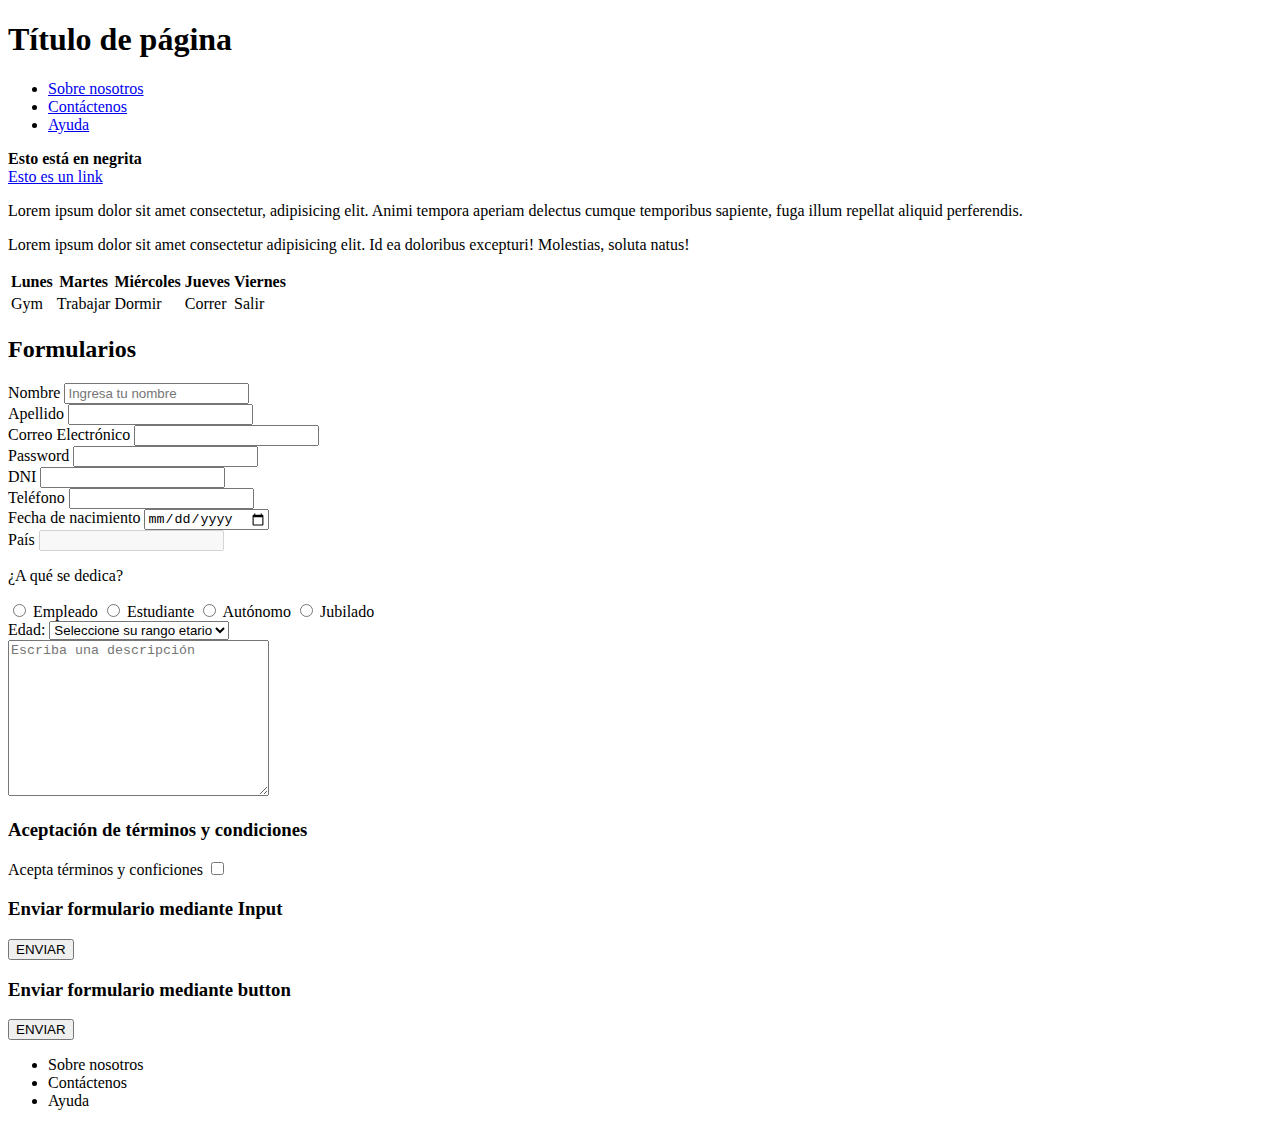
<file: Clase-2/index.html>
<!DOCTYPE html>
<html lang="en">

<head>
    <meta charset="UTF-8">
    <meta http-equiv=”Content-Type” content=”text/html; charset=UTF-8″ />
    <meta name="viewport" content="width=device-width, initial-scale=1.0">
    <title>Clase 2</title>
</head>

<body>
    <header>
        <h1>Título de página</h1>
        <nav>
            <ul>
                <li>
                    <a href="#">Sobre nosotros</a>
                </li>
                <li>
                    <a href="#">Contáctenos</a>
                </li>
                <li>
                    <a href="#">Ayuda</a>
                </li>
            </ul>
        </nav>
    </header>
    <main>
        <section>
            <div>
                <strong>Esto está en negrita</strong>
            </div>
            <a href="#">Esto es un link</a>
        </section>
        <section>
            <p>Lorem ipsum dolor sit amet consectetur, adipisicing elit. Animi tempora aperiam delectus cumque
                temporibus sapiente, fuga illum repellat aliquid perferendis.</p>
        </section>
        <section>
            <p>Lorem ipsum dolor sit amet consectetur adipisicing elit. Id ea doloribus excepturi! Molestias, soluta
                natus!</p>
        </section>
        <section>
            <table>
                <tr>
                    <!--Table road (fila)-->
                    <th>Lunes</th>
                    <!--Table header (título)-->
                    <th>Martes</th>
                    <th>Miércoles</th>
                    <th>Jueves</th>
                    <th>Viernes</th>
                </tr>
                <tr>
                    <td>Gym</td>
                    <!--Columna-->
                    <td>Trabajar</td>
                    <td>Dormir</td>
                    <td>Correr</td>
                    <td>Salir</td>
                </tr>
            </table>
        </section>

        <section>
            <h2>Formularios</h2>
            <form>
                <!--input con placeholder-->
                <div>
                    <label for="nombre">Nombre</label>
                    <input type="text" id="nombre" placeholder="Ingresa tu nombre">
                </div>

                <div>
                    <label for="apellido">Apellido</label>
                    <input type="text" id="apellido">
                </div>
                <!--input requerido-->
                <div>
                    <label for="mail">Correo Electrónico</label>
                    <input type="email" id="mail" required>
                </div>

                <div>
                    <label for="password">Password</label>
                    <input type="password" id="password">
                </div>

                <div>
                    <label for="dni">DNI</label>
                    <input type="number" id="dni">
                </div>

                <div>
                    <label for="telefono">Teléfono</label>
                    <input type="tel" id="telefono">
                </div>
                
                <div>
                    <label for="fechaNacimiento">Fecha de nacimiento</label>
                    <input type="date" id="fechaNacimiento">
                </div>
                <!--input deshabilitado-->
                <div>
                    <label for="pais">País</label>
                    <input type="text" id="pais" disabled>
                </div>

                <div>
                    <p>¿A qué se dedica?</p>
                    <input type="radio" name="profesion" id="empleado">
                    <label for="empleado">Empleado</label>
                    <input type="radio" name="profesion" id="estudiante">
                    <label for="estudiante">Estudiante</label>
                    <input type="radio" name="profesion" id="autonomo">
                    <label for="autonomo">Autónomo</label>
                    <input type="radio" name="profesion" id="jubilado">
                    <label for="jubilado">Jubilado</label>
                </div>

                <div>
                    <label for="seleccion-edad">Edad:</label>
                    <select name="edad" id="seleccion-edad">
                        <option value="">Seleccione su rango etario</option>
                        <option value="1822">18 a 22 años</option>
                        <option value="2330">23 a 30 años</option>
                        <option value="3140">31 a 40 años</option>
                        <option value="4199">41 o más</option>
                    </select>
                </div>

                <div>
                    <textarea name="descripcion" id="descripcion" required cols="30" rows="10" placeholder="Escriba una descripción"></textarea>
                </div>

                <div>
                    <h3>Aceptación de términos y condiciones</h3>
                </div>

                <div>
                    <label for="terminos">Acepta términos y conficiones</label>
                    <input type="checkbox" id="terminos" required>
                </div>

                <!--Enviar formulario mediante Input-->

                <div>
                    <h3>Enviar formulario mediante Input</h3>
                    <input type="submit" value="ENVIAR">
                </div>

                <!--Enviar formulario mediante Button-->
                <div>
                    <h3>Enviar formulario mediante button</h3>
                    <button type="submit">ENVIAR</button>
                </div>

            </form>
        </section>

    </main>
    <footer>
        <ul>
            <li>Sobre nosotros</li>
            <li>Contáctenos</li>
            <li>Ayuda</li>
        </ul>
    </footer>
</body>

</html>
</file>
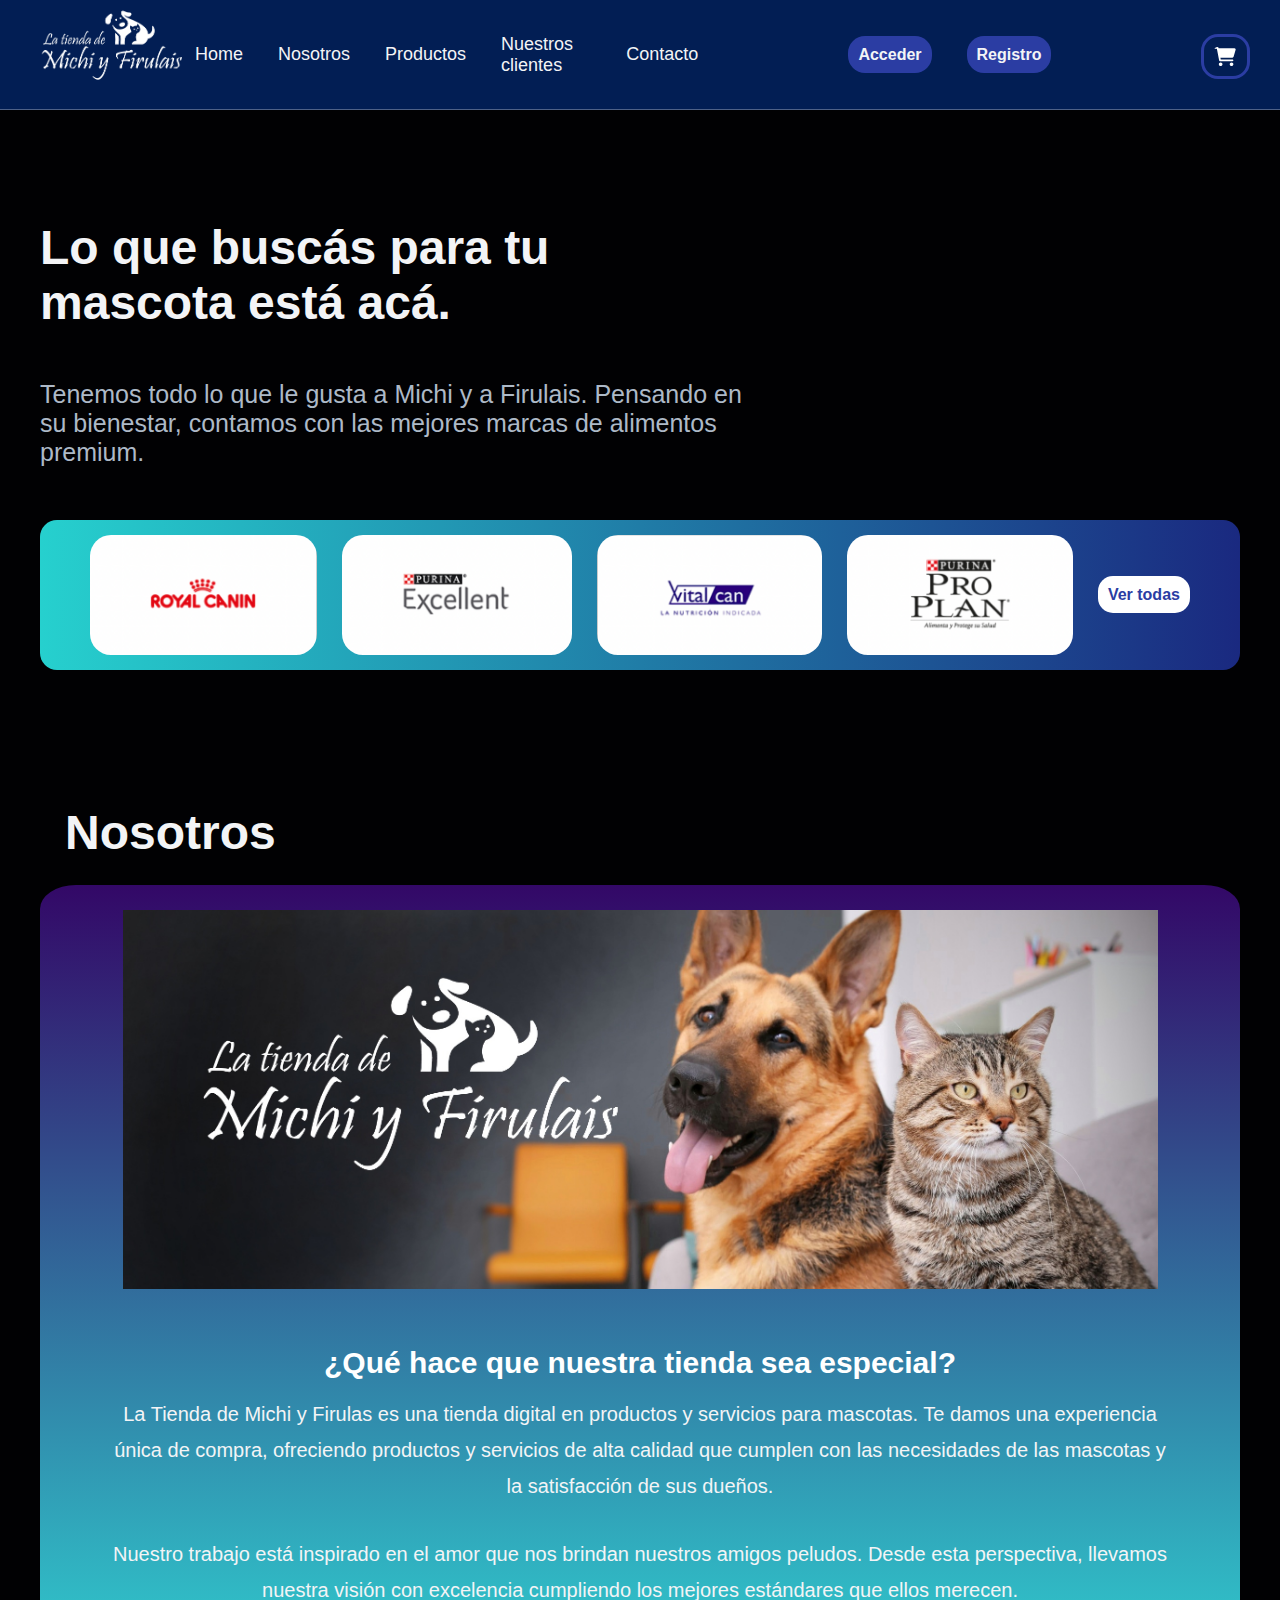
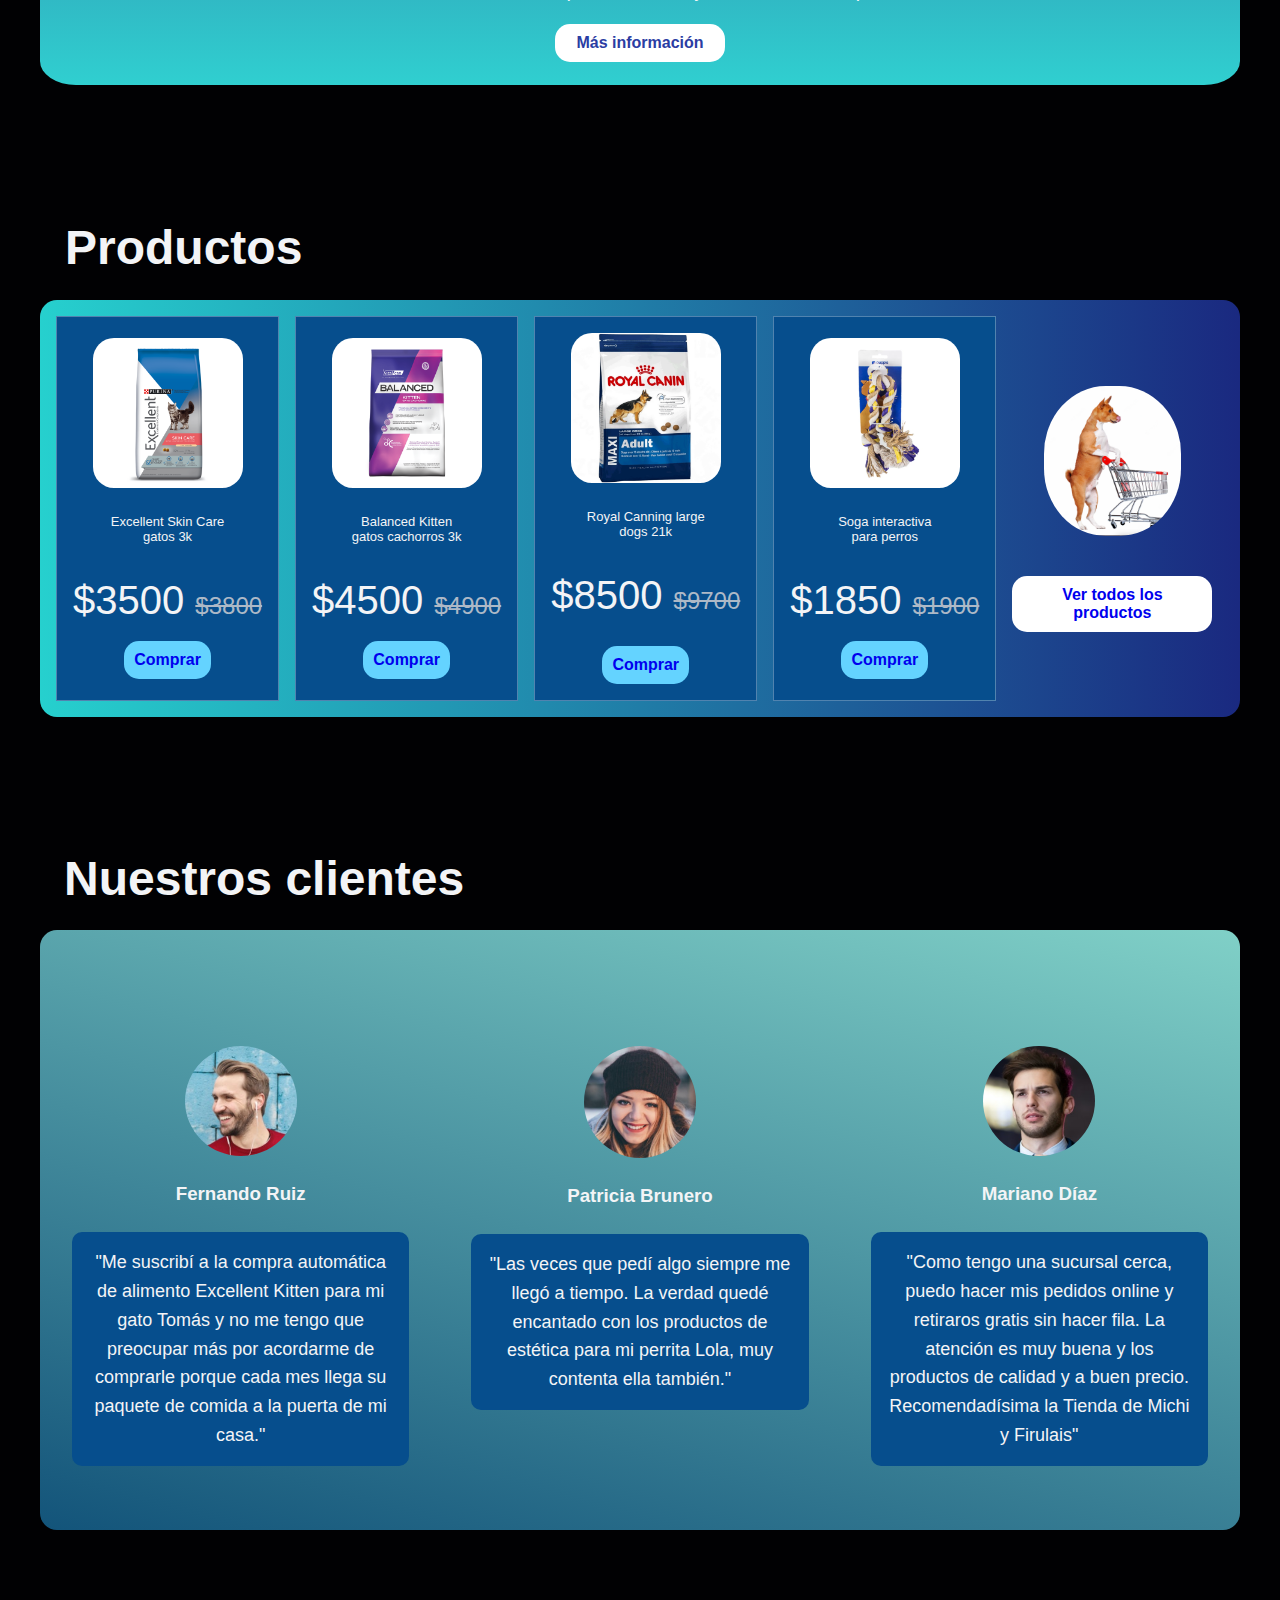
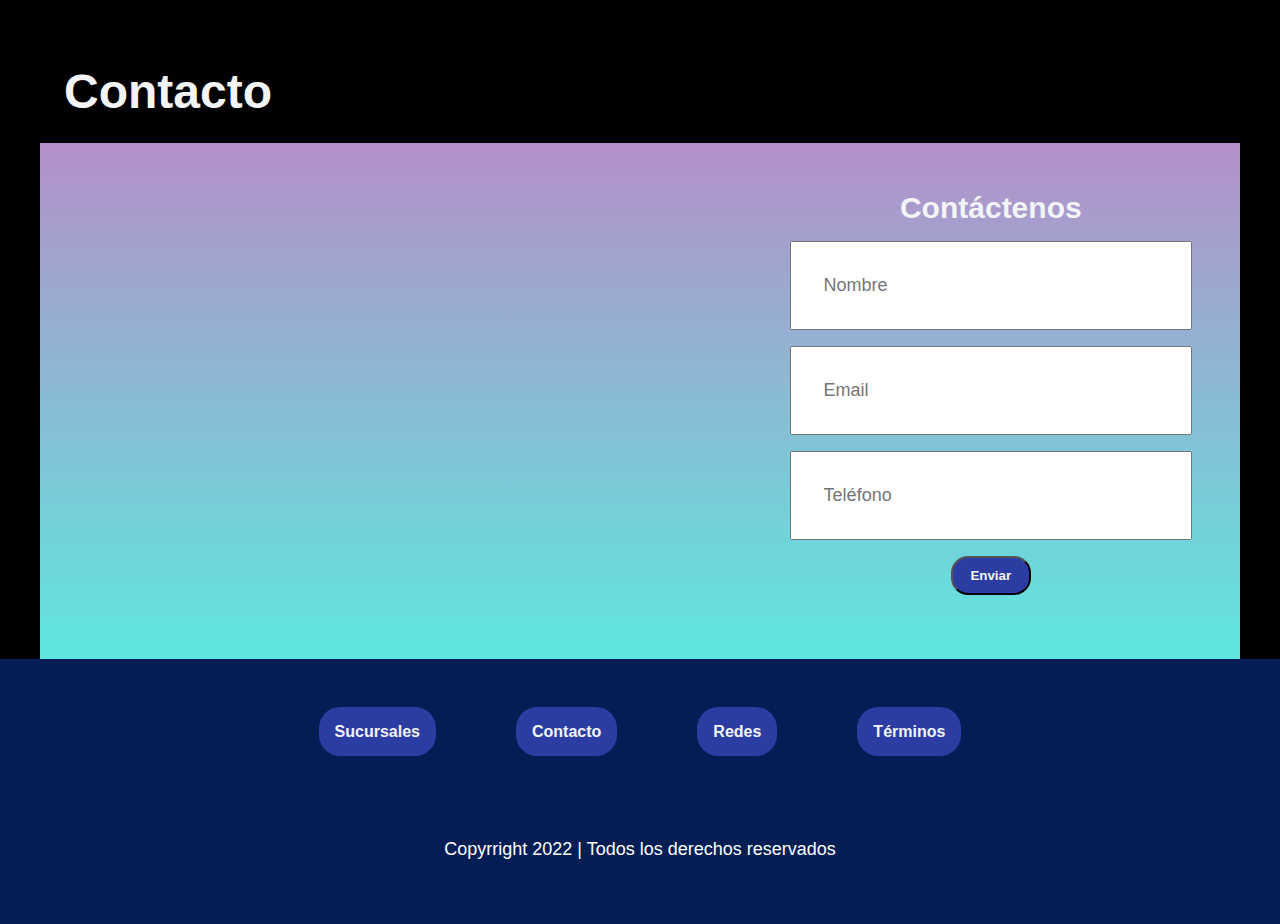
<file: Integrador/index.html>
<!DOCTYPE html>
<html lang="en">

<head>
    <meta charset="UTF-8">
    <meta http-equiv=”Content-Type” content=”text/html; charset=UTF-8″ />
    <meta name="viewport" content="width=device-width, initial-scale=1.0">
    <title>La tienda de Michi y Firulais</title>
    <link rel="stylesheet" href="./assets/styles.css">
    <link rel="stylesheet" href="./assets/mediaqueries.css" />
</head>

<body>
    
<!-- header starts  -->
    
    <header class="header">
    
        <a href="#" class="logo">
            <img src="assets/img/logo.png" alt="Logo principal">
        </a>

        <nav class="navbar">
            <label for="menu-toggle" class="menu-label">
                <img src="./assets/img/menu.png" alt="icono menu" class="menu-icon" />
              </label>
              <input type="checkbox" id="menu-toggle" />
            <ul class="navbar-links">
                <li><a href="#home">Home</a></li>
                <li><a href="#about">Nosotros</a></li>
                <li><a href="#products">Productos</a></li>
                <li><a href="#review">Nuestros clientes</a></li>
                <li><a href="#contact">Contacto</a></li>
            </ul>
            <ul class="navbar-users">
                <li><a href="login.html">Acceder</a></li>
                <li><a href="register.html">Registro</a></li>
            </ul>
            <img src="./assets/img/cart-icon.svg" alt="Carrito de compras" class="cart-icon" />
        </nav>
    
    </header>
    
<!-- header ends -->
    

<!-- main starts  -->

<main>

<!-- home starts -->

<section id="home">
    
    <div class="home-info">
        <h1>Lo que buscás para tu mascota está acá.</h1>
        <p>Tenemos todo lo que le gusta a Michi y a Firulais. Pensando en su bienestar, contamos con las mejores marcas de alimentos premium.</p>
    </div>
    <div class="home-cards">
        <img src="./assets/img/RoyalCanin.png" alt="Royal Canin">
        <img src="./assets/img/Excellent.png" alt="Excellent">
        <img src="./assets/img/VicalCan.png" alt="Vital Can">
        <img src="./assets/img/ProPlan.png" alt="Pro Plan">
        <div>
            <a href="#" class="home-btn">Ver todas</a>
        </div>
    </div>

</section>

<!-- home ends -->

<!-- about starts  -->

<section id="about">

    <div class="about-us-title">
        <h1>Nosotros</h1>
    </div>

    <div class="about-us-row">

        <div class="about-us-img">
            <img src="assets/img/portada.jpeg" alt="Michi y Firulais">
        </div>

        <div class="content">
            <h1>¿Qué hace que nuestra tienda sea especial?</h1>
            <p>La Tienda de Michi y Firulas es una tienda digital en productos y servicios para mascotas. Te damos una experiencia única de compra, ofreciendo productos y servicios de alta calidad que cumplen con las necesidades de las mascotas y la satisfacción de sus dueños.</p>
            <p>Nuestro trabajo está inspirado en el amor que nos brindan nuestros amigos peludos. Desde esta perspectiva, llevamos nuestra visión con excelencia cumpliendo los mejores estándares que ellos merecen.</p>
            <a href="#" class="about-btn">Más información</a>
        </div>

    </div>

</section>

<!-- about ends -->

<!-- Products starts  -->

<section id="products">

    <div class="products-title">
        <h1>Productos </h1>
    </div>
    
    <div class="product-container">

        <div class="products-items">
            <img src="assets/img/Producto1.png" alt="Producto 1">
            <p>Excellent Skin Care gatos 3k</p>
            <div class="price">$3500 <span>$3800</span></div>
            <div class="products-items-btn">
                <a href="#">Comprar</a>
            </div>
        </div>

        <div class="products-items">
            <img src="assets/img/Producto2.png" alt="Producto 2">
            <p>Balanced Kitten gatos cachorros 3k</p>
            <div class="price">$4500 <span>$4900</span></div>
            <div class="products-items-btn">
                <a href="#">Comprar</a>
            </div>
        </div>

        <div class="products-items">
            <img src="assets/img/Producto3.png" alt="Producto 3">
            <p>Royal Canning large dogs 21k</p>
            <div class="price">$8500 <span>$9700</span></div>
            <div></div>
            <div class="products-items-btn">
                <a href="#">Comprar</a>
            </div>
        </div>

        <div class="products-items">
            <img src="assets/img/Producto4.webp" alt="Producto 4">
            <p>Soga interactiva para perros</p>
            <div class="price">$1850 <span>$1900</span></div>
            <div class="products-items-btn">
                <a href="#">Comprar</a>
            </div>
        </div>

        <div class="pet-cart-view-all-items">
            <img src="assets/img/pet-cart.png" alt="Pet cart">
            <div class="view-all-items-btn">
                <a href="#">Ver todos los productos</a>
            </div>
        </div>

    </div>

</section>

<!-- Products ends -->


<!-- review starts  -->

<section id="review">

    <div class="review-title">
        <h1> Nuestros clientes </h1>
    </div>

    <div class="review-container">

        <div class="review-cases">
            <img src="assets/img/pic-1.png" class="user" alt="Usuario 1">
            <h3>Fernando Ruiz</h3>
            <p>"Me suscribí a la compra automática de alimento Excellent Kitten para mi gato Tomás y no me tengo que preocupar más por acordarme de comprarle porque cada mes llega su paquete de comida a la puerta de mi casa."</p>
        </div>

        <div class="review-cases">
            <img src="assets/img/pic-2.png" class="user" alt="Usuario 2">
            <h3>Patricia Brunero</h3>
            <p>"Las veces que pedí algo siempre me llegó a tiempo. La verdad quedé encantado con los productos de estética para mi perrita Lola, muy contenta ella también."</p>
        </div>
        
        <div class="review-cases">
            <img src="assets/img/pic-3.png" class="user" alt="Usuario 3">
            <h3>Mariano Díaz</h3>
            <p>"Como tengo una sucursal cerca, puedo hacer mis pedidos online y retiraros gratis sin hacer fila. La atención es muy buena y los productos de calidad y a buen precio. Recomendadísima la Tienda de Michi y Firulais"</p>
        </div>

    </div>

</section>

<!-- review ends -->

<!-- contact starts  -->

<section id="contact">

    <div class="contact-title">
        <h1>Contacto</h1>
    </div>

    <div class="contact-container">

        <iframe src="https://www.google.com/maps/embed?pb=!1m18!1m12!1m3!1d105073.52473857214!2d-58.576824806787194!3d-34.61559841544888!2m3!1f0!2f0!3f0!3m2!1i1024!2i768!4f13.1!3m3!1m2!1s0x95bcca3b4ef90cbd%3A0xa0b3812e88e88e87!2sBuenos%20Aires%2C%20Argentina!5e0!3m2!1sen!2sin!4v1666827739574!5m2!1sen!2sin" width="600" height="450" style="border:0;" allowfullscreen="" loading="lazy" referrerpolicy="no-referrer-when-downgrade"></iframe>
        
        <form action="">
            <h3>Contáctenos</h3>
            <div class="inputBox">
                <div class="box-name"></div>
                <input type="text" placeholder="Nombre">
            </div>
            <div class="inputBox">
                <div class="box-email"></div>
                <input type="email" placeholder="Email">
            </div>
            <div class="inputBox">
                <div class="box-telephone"></div>
                <input type="number" placeholder="Teléfono">
            </div>
            <input type="submit" value="Enviar" class="send-btn">
        </form>

    </div>

</section>

<!-- contact ends -->

</main>

<!-- main ends -->

<!-- footer starts  -->

<footer>

    <div>

        <ul class="links">
            <li><a href="#">Sucursales</a></li>
            <li><a href="#">Contacto</a></li>
            <li><a href="#">Redes</a></li>
            <li> <a href="#">Términos</a></li>
        </ul>

    </div>

    <div class="credit"> Copyrright 2022 | Todos los derechos reservados</div>

</footer>

<!-- footer ends -->
</body> 
        
</html>
</file>
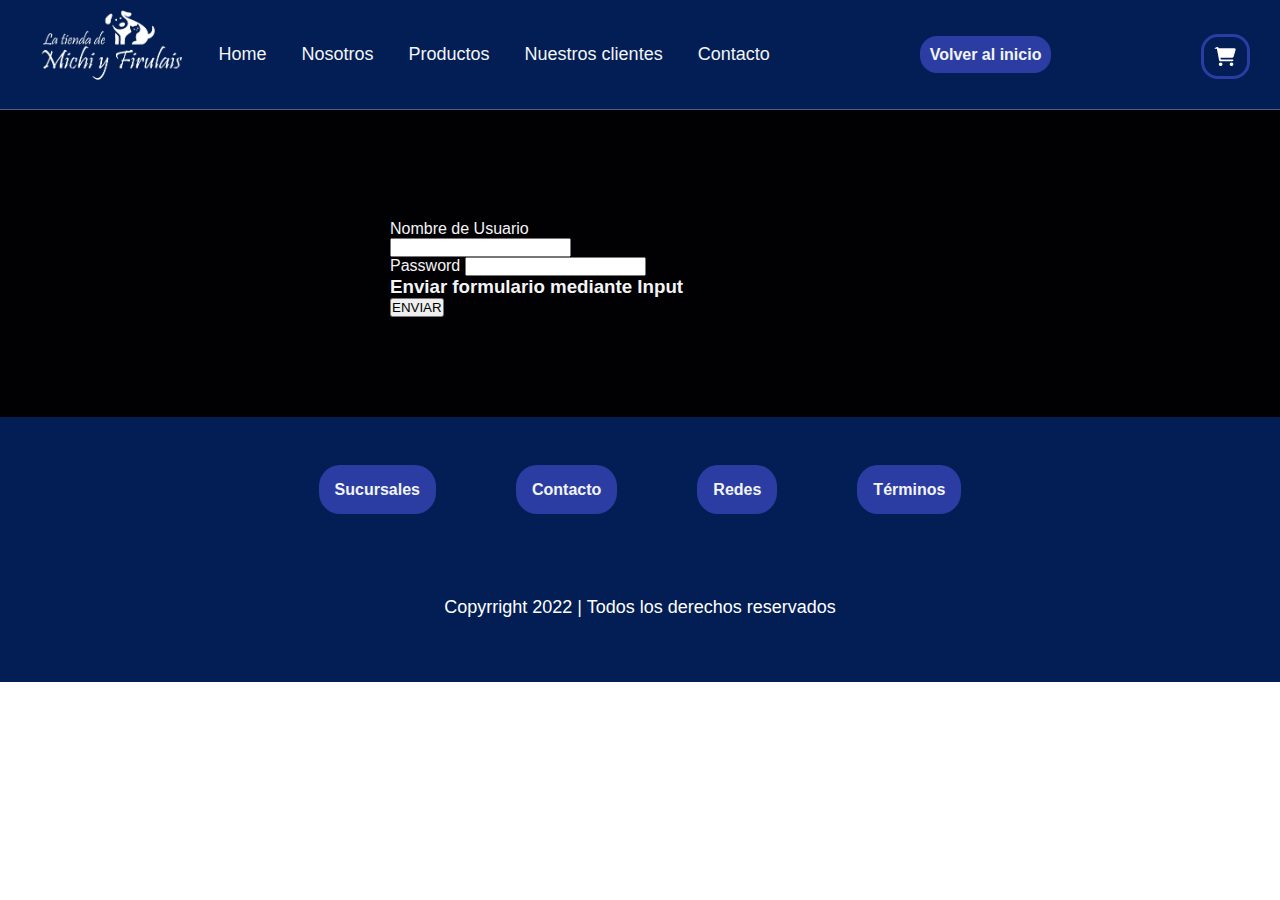
<file: Integrador/login.html>
<!DOCTYPE html>
<html lang="en">

<head>
    <meta charset="UTF-8">
    <meta http-equiv=”Content-Type” content=”text/html; charset=UTF-8″ />
    <meta name="viewport" content="width=device-width, initial-scale=1.0">
    <title>Acceder | La tienda de Michi y Firulais</title>
    <link rel="stylesheet" href="./assets/styles.css">
    <link rel="stylesheet" href="./assets/mediaqueries.css" />
</head>

<body>
    
    <!-- header starts  -->
    
    <header class="header">
    
        <a href="#" class="logo">
            <img src="assets/img/logo.png" alt="Logo principal">
        </a>

        <nav class="navbar">
            <label for="menu-toggle" class="menu-label">
                <img src="./assets/img/menu.png" alt="icono menu" class="menu-icon" />
              </label>
              <input type="checkbox" id="menu-toggle" />
            <ul class="navbar-links">
                <li><a href="#home">Home</a></li>
                <li><a href="#about">Nosotros</a></li>
                <li><a href="#products">Productos</a></li>
                <li><a href="#review">Nuestros clientes</a></li>
                <li><a href="#contact">Contacto</a></li>
            </ul>
            <ul class="navbar-users">
                <li><a href="index.html">Volver al inicio</a></li>
            </ul>
            <img src="./assets/img/cart-icon.svg" alt="Carrito de compras" class="cart-icon" />
        </nav>
    
    </header>
    
<!-- header ends -->
    

<!-- main starts  -->

<main>

<section id="login">

    <div class="loginin">

        <form action="">

            <div>
                <label for="usuario">Nombre de Usuario</label>
            </div>
            <div>
                <input type="text" id="usuario">
            </div>
    
            <div>
                <label for="password">Password</label>
                <input type="password" id="password">
            </div>
    
            <div>
                <h3>Enviar formulario mediante Input</h3>
                <input type="submit" value="ENVIAR">
            </div>
            
        </form>

    </div>

</section>

</main>

<footer>

    <div>

        <ul class="links">
            <li><a href="#">Sucursales</a></li>
            <li><a href="#">Contacto</a></li>
            <li><a href="#">Redes</a></li>
            <li> <a href="#">Términos</a></li>
        </ul>

    </div>

    <div class="credit"> Copyrright 2022 | Todos los derechos reservados</div>

</footer>


<!-- footer ends -->
    

</body>
        
</html>
</file>
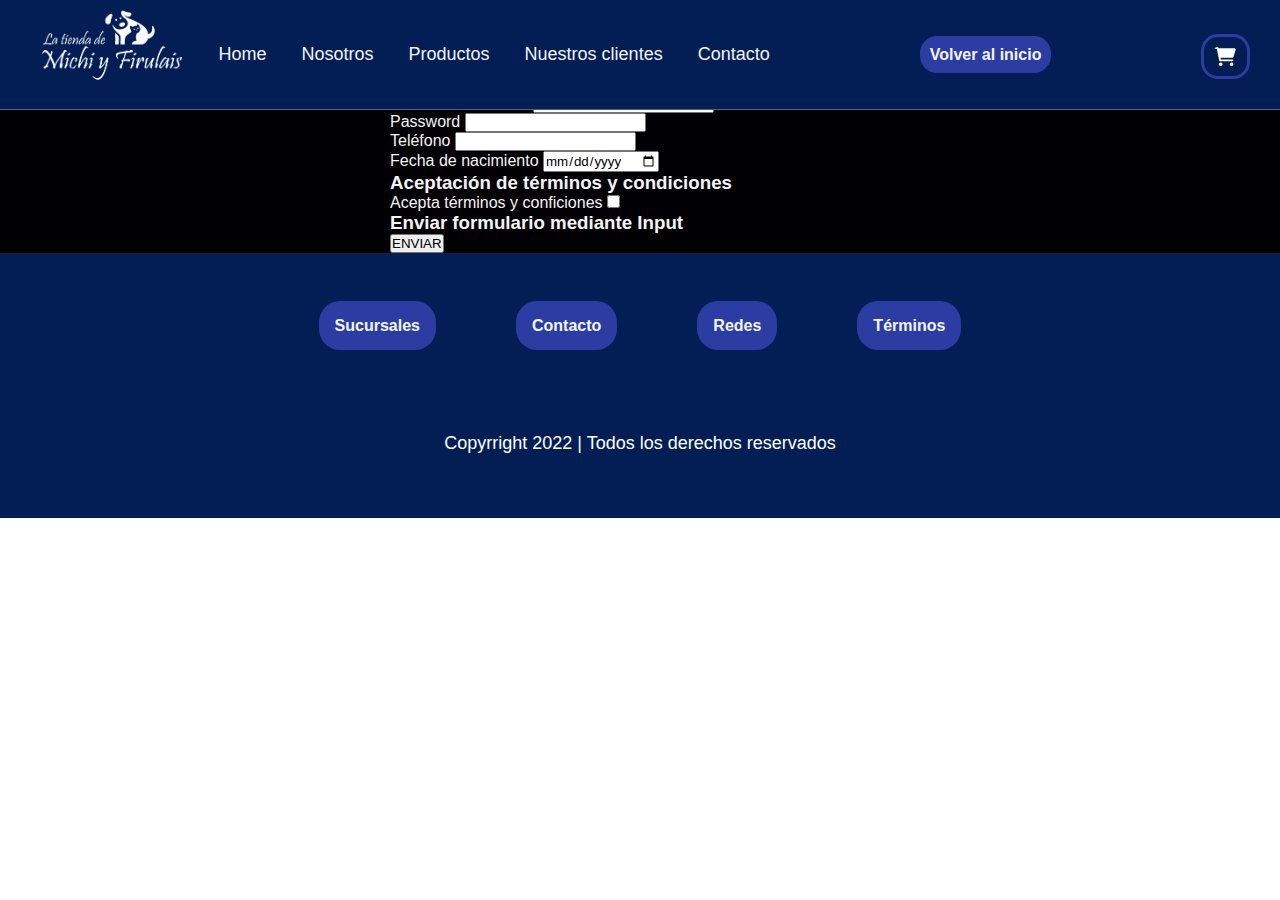
<file: Integrador/register.html>
<!DOCTYPE html>
<html lang="en">

<head>
    <meta charset="UTF-8">
    <meta http-equiv=”Content-Type” content=”text/html; charset=UTF-8″ />
    <meta name="viewport" content="width=device-width, initial-scale=1.0">
    <title>Registro | La tienda de Michi y Firulais</title>
    <link rel="stylesheet" href="./assets/styles.css">
    <link rel="stylesheet" href="./assets/mediaqueries.css" />
</head>
<body>
    
<!-- header starts  -->
    
    <header class="header">
    
        <a href="#" class="logo">
            <img src="assets/img/logo.png" alt="Logo principal">
        </a>

        <nav class="navbar">
            <label for="menu-toggle" class="menu-label">
                <img src="./assets/img/menu.png" alt="icono menu" class="menu-icon" />
              </label>
              <input type="checkbox" id="menu-toggle" />
            <ul class="navbar-links">
                <li><a href="#home">Home</a></li>
                <li><a href="#about">Nosotros</a></li>
                <li><a href="#products">Productos</a></li>
                <li><a href="#review">Nuestros clientes</a></li>
                <li><a href="#contact">Contacto</a></li>
            </ul>
            <ul class="navbar-users">
                <li><a href="index.html">Volver al inicio</a></li>
            </ul>
            <img src="./assets/img/cart-icon.svg" alt="Carrito de compras" class="cart-icon" />
        </nav>
    
    </header>
    
<!-- header ends -->
    

<!-- main starts  -->

<main>

<section id="register">

    <div class="registration">
        <div>
            <h1>Ingrese sus datos</h1>

            <form>
                <!--input con placeholder-->
                <div>
                    <label for="nombre">Nombre</label>
                    <input type="text" id="nombre" placeholder="Ingresa tu nombre">
                </div>

                <div>
                    <label for="apellido">Apellido</label>
                    <input type="text" id="apellido">
                </div>
                <!--input requerido-->
                <div>
                    <label for="mail">Correo Electrónico</label>
                    <input type="email" id="mail" required>
                </div>

                <div>
                    <label for="usuario">Nombre de Usuario</label>
                    <input type="text" id="usuario">
                </div>

                <div>
                    <label for="password">Password</label>
                    <input type="password" id="password">
                </div>
                
                <div>
                    <label for="telefono">Teléfono</label>
                    <input type="tel" id="telefono">
                </div>
                
                <div>
                    <label for="fechaNacimiento">Fecha de nacimiento</label>
                    <input type="date" id="fechaNacimiento">
                </div>

                <div>
                    <h3>Aceptación de términos y condiciones</h3>
                </div>

                <div>
                    <label for="terminos">Acepta términos y conficiones</label>
                    <input type="checkbox" id="terminos" required>
                </div>

                <!--Enviar formulario mediante Input-->

                <div>
                    <h3>Enviar formulario mediante Input</h3>
                    <input type="submit" value="ENVIAR">
                </div>
            </form>
        </div>
    </div>
    
</section>

</main>

<footer>

    <div>

        <ul class="links">
            <li><a href="#">Sucursales</a></li>
            <li><a href="#">Contacto</a></li>
            <li><a href="#">Redes</a></li>
            <li> <a href="#">Términos</a></li>
        </ul>

    </div>

    <div class="credit"> Copyrright 2022 | Todos los derechos reservados</div>

</footer>


<!-- footer ends -->
    

</body>
        
</html>
</file>
<file: Integrador/assets/styles.css>
@import url('https://fonts.googleapis.com/css2?family=Roboto:wght@100;300;400;500;700&display=swap');

:root{
    --buttons-color:#2b3da3;
    --black:#13131a;
    --bg:#010103;
    --border:.1rem solid rgba(255,255,255,.3);
    --primary: #8dd0e0;
    --azul-marino: #021e54;
    --petroleo-oscuro: #064e8d;
    --bg-azul-10: #e9eeff;
    --bg-white: #fff;
    --bg-electric: #f0fbff;
    --nav-bg: #0f1525;
    --text-gray: #adb9c7;
    --text-white: #f3f4f6;
    --fire: #ff6d00;
    --electric: #64d3ff;
    --light-electric: #addff0;
    --buble: #00afc6;
}

*{
    font-family: 'Roboto', sans-serif;
    margin: 0;
    padding: 0;
    box-sizing: border-box;
    font-family: 'Roboto:400', sans-serif;
    text-decoration: none;
    list-style-type: none;
}

.header{
    background: var(--azul-marino);
    display: flex;
    flex-direction: row;
    align-items: center;
    justify-content: space-between;
    padding: 0px 30px 0px 30px;
    border-bottom: var(--border);
    position: fixed;
    width: 100%;
    height: 110px;
    top:0;
}

.logo img{
    height: 110px;
}

.navbar, .navbar-links, .navbar-users {
    display: flex;
    align-items: center;
    justify-content: center;
}

.navbar {
    gap: 150px;
}

.navbar-links {
    gap: 35px;
}

.navbar-links li a {
    color: var(--text-white);
    font-size: large;
}

.navbar-links li a:hover {
    color: var(--electric);
}

.navbar-users {
    gap: 35px;
}

.navbar-users li a {
    color: var(--text-white);
    font-weight: 800;
    background-color: var(--buttons-color);
    text-align: center;
    width: 60px;
    padding: 10px 10px;
    border-radius: 17px;
}


.navbar-users li a:hover {
    color: var(--light-electric);
}

.cart-icon {
    border: 3px solid var(--buttons-color);
    padding: 10px 10px;
    margin-top: 3px;
    border-radius: 17px;
    cursor: pointer;
    height: 45px;
}

main {
    background: var(--azul-marino);
    display: flex;
    flex-direction: column;
    align-items: center;
    justify-content: center;
    color: var(--text-white);
    background-color: var(--bg);
  }

#home {
    margin-top: 100px;
    padding: 120px 0px 0px 0px;
    max-width: 1200px;
    display: flex;
    flex-wrap: wrap;
    justify-content: center;
    align-items: center;
}

.home-info {
    display: flex;
    flex-direction: column;
    gap: 50px;
    width: 100%;
    height: 300px;
}

.home-info h1{
    font-size: 48px;
    width: 50%;
    min-width: 400px;
    font-weight: 800;
}

.home-info p{
    font-size: 25px;
    width: 60%;
    color: var(--text-gray);
}

.home-cards {
    width: 100%;
    height: 150px;
    background: #1A2980;  /* fallback for old browsers */
    background: -webkit-linear-gradient(to right, #26D0CE, #1A2980);  /* Chrome 10-25, Safari 5.1-6 */
    background: linear-gradient(to right, #26D0CE, #1A2980); /* W3C, IE 10+/ Edge, Firefox 16+, Chrome 26+, Opera 12+, Safari 7+ */
    padding: 1em;
    display: flex;
    flex-direction: grow;
    justify-content: center;
    align-items: center;
    gap: 25px;
    border-radius: 17px;
}

.home-cards img {
    height: 120px;
    border-radius: 21px;
    cursor: pointer;
}

.home-btn{
    color: var(--buttons-color);
    background: var(--bg-white);
    font-weight: 800;
    text-align: center;
    width: 100px;
    padding: 10px 10px;
    border-radius: 15px;
    cursor: pointer;
}

.home-btn:hover{
    letter-spacing: 0.5px;
}

#about {
    padding: 110px 0px 0px 0px;
    display: flex;
    align-items: center;
    flex-wrap: wrap;
    background: var(--bg);
    max-width: 1200px;
}

.about-us-title h1{
    font-size: 48px;
    width: 50%;
    padding: 25px;
    min-width: 400px;
    font-weight: 800;

}

.about-us-row{
    display: flex;
    align-items: center;
    flex-wrap: wrap;
    border-radius: 3%;
    height: 800px;
    background-image: linear-gradient(to top, #30cfd0 0%, #330867 100%);
}

.about-us-img {
    display: flex;
    flex-direction: column;
    align-items: center;
    padding: 25px;
}

.about-us-img img {
    width: 90%;
}

.content{
    padding: 2rem;
    display: flex;
    flex-direction: column;
    align-items: center;
    text-align: center;
    justify-content: center;
}

.content h1{
    font-size: 30px;
    color: var(--bg-white);
}

.content p{
    font-size: 20px;
    padding: 1rem 2rem 1rem 2rem;
    color: var(--text-white);
    line-height: 1.8;
}

.about-btn {
    color: var(--buttons-color);
    background: var(--bg-white);
    font-weight: 800;
    text-align: center;
    width: 170px;
    padding: 10px 10px;
    border-radius: 15px;
    cursor: pointer;
}

.about-btn:hover{
    letter-spacing: 0.5px;
}

#products {
    padding: 110px 0px 0px 0px;
    display: flex;
    max-width: 1200px;
    align-items: center;
    flex-wrap: wrap;
    background: var(--bg); 
}

.products-title h1 {
    font-size: 48px;
    width: 50%;
    padding: 25px;
    min-width: 400px;
    font-weight: 800;

}

.product-container {
    display: flex;
    flex-direction: row;
    gap: 1rem;
    padding: 1rem;
    background: #1A2980;  /* fallback for old browsers */
    background: -webkit-linear-gradient(to right, #26D0CE, #1A2980);  /* Chrome 10-25, Safari 5.1-6 */
    background: linear-gradient(to right, #26D0CE, #1A2980); /* W3C, IE 10+/ Edge, Firefox 16+, Chrome 26+, Opera 12+, Safari 7+ */
    border-radius: 17px;
    width: 1200px;
}

.products-items {
    display: flex;
    flex-direction: column;
    padding: 1rem;
    align-items: center;
    border: var(--border);
    background: var(--petroleo-oscuro);
    justify-content: center;
    gap: 10px;
}

.products-items img {
    height: 150px;
    border-radius: 21px;
}

.products-items p {
    color: var(--text-white);
    font-size: small;
    padding:1rem 0 1rem 0;
    max-width: 120px;
    text-align: center;
}

.products-items .price {
    color: var(--text-white);
    font-size: 2.5rem;
    padding:.5rem 0;
}

.products-items .price span {
    color: var(--text-gray);
    font-size: 1.5rem;
    text-decoration: line-through;
    font-weight: lighter;
}

.products-items:hover {
    background:#fff;
}

.products-items:hover > *{
    color:var(--black);
}

.products-items-btn {
    color: var(--text-white);
    background: var(--electric);
    font-weight: 800;
    text-align: center;
    padding: 10px;
    border-radius: 15px;
    cursor: pointer;
}

.pet-cart-view-all-items {
    display: flex;
    flex-direction: column;
    padding: 1rem 0 1rem 0;
    align-items: center;
    justify-content: center;
    width: 200px;
    gap: 40px;
}

.pet-cart-view-all-items img {
    height: 150px;
    border-radius: 45%;
}

.view-all-items-btn {
    color: var(--buttons-color);
    background: var(--bg-white);
    font-weight: 800;
    text-align: center;
    padding: 10px;
    border-radius: 15px;
    cursor: pointer;
}

.products-items-btn:hover {
    letter-spacing: 0.5px;
}

.view-all-items-btn:hover {
    letter-spacing: 0.5px;
}

#review {
    padding: 110px 0px 0px 0px;
    display: flex;
    align-items: center;
    flex-wrap: wrap;
    max-width: 1200px;
}

.review-title h1 {
    font-size: 48px;
    padding: 1.5rem;
    min-width: 400px;
    font-weight: 800;
}

.review-container {
    display: flex;
    height: 600px;
    flex-direction: row;
    align-items: center;
    padding: 1rem;
    max-width: 1200px;
    border-radius: 17px;
    gap: 30px;
    background-image: linear-gradient(15deg, #13547a 0%, #80d0c7 100%);
}

.review-cases {
    width: 1200px;
    height: 400px;
    padding: 1rem;
    display: flex;
    flex-direction: column;
    align-items: center;
    text-align: center;
    background: var(--secondary);
    border-radius: 10px;
    gap: 30px;
    line-height: 1rem;
}

.review-cases p{
    font-size: large;
    line-height: 1.8rem;
    padding: 1rem;
    max-width: 400px;
    background: var(--);
    border-radius: 10px;
    background-color: var(--petroleo-oscuro);
}

.review-cases .user{
    height: 7rem;
    width: 7rem;
    border-radius: 50%;
    object-fit: cover;
}

#contact {
    padding: 110px 0px 0px 0px;
    display: flex;
    align-items: center;
    flex-wrap: wrap;
    max-width: 1200px;
}

.contact-title h1 {
    font-size: 48px;
    padding: 1.5rem;
    min-width: 400px;
    font-weight: 800;
}

.contact-container{
    display: flex;
    align-items: center;
    flex-direction: row;
    background-image: linear-gradient(to top, #5ee7df 0%, #b490ca 100%);
    width: 1200px;
    padding: 2rem;
    gap: 40px;
}

.map {
    width: 600px;
    height: 400px;
}

.contact-container form{
    padding: 1rem 1rem 2rem 5rem;
    text-align: center;
}

.contact-container form h3{
    font-size: 30px;
    color: var(--text-white);
}

.contact-container form .inputBox{
    display: flex;
    align-items: center;
    margin-top: 1rem;
    margin-bottom: 1rem;
}

.contact-container form .inputBox input{
    width: 100%;
    padding:2rem;
    font-size: large;
    color: var(--black);
}

form {
    width: 500px;
}

.send-btn {
    color: var(--text-white);
    font-weight: 800;
    background-color: var(--buttons-color);
    text-align: center;
    width: 80px;
    padding: 10px 10px;
    border-radius: 17px;
}


.send-btn:hover {
    color: var(--light-electric);
}


footer {
    background:var(--azul-marino);
    text-align: center;
    width: 100%;
    display: flex;
    flex-direction: column;
    justify-content: center;
    align-items: center;
    gap: 40px;
    padding: 1rem;
}


.links {
    display: flex;
    justify-content: center;
    flex-wrap: wrap;
    padding: 3rem;
    gap: 80px;
}

.links a {
    color: var(--text-white);
    font-weight: 800;
    background-color: var(--buttons-color);
    text-align: center;
    width: 200px;
    padding: 1rem 1rem 1rem 1rem;
    border-radius: 21px;
}

.links a:hover {
    color: var(--light-electric);
}

.credit {
    font-size: large;
    color: var(--bg-white);
    padding:10px 0 3rem 0;
}


#menu-toggle,
#cart-toggle,
.menu-label {
  display: none;
}

#login {
    margin-top: 100px;
    margin-bottom: 100px;
    padding: 120px 0px 0px 0px;
    max-width: 1200px;
    display: flex;
    flex-wrap: wrap;
    justify-content: center;
    align-items: center;
}
</file>
<file: Integrador/assets/mediaqueries.css>
/* Estilos para tablets */

@media (max-width: 992px) {
    .navbar{
        gap: 10px;
    }

    .cart-icon{
        border: 0px solid;
        height: 40px;
    }

    .navbar-links{
        position: absolute;
        top: 110px;
        left: 5%;
        right: 5%;
        width: 90%;
        flex-direction: column;
        background-image: linear-gradient(to top, #30cfd0 0%, #330867 100%);
        border: 2px solid var(--electric);
        border-top: none;
        border-radius: 0px 0px 15px 15px;
        align-items: flex-start;
        padding: 45px 30px;
        gap: 25px;
        z-index: 2;
        display: none;
    }

    .navbar-links a{
        font-size: 18px;
    }

    .menu-label{
        display: flex;
        order: 2;
        cursor: pointer;
    }

    .menu-label img{
        height: 19px;
        width: 19px;
    }

    #menu-toggle:checked + .navbar-links{
        display: flex;
    }

    #home {
        margin-top: 100px;
        padding: 110px 0px 0px 0px;
        text-align: center;
        justify-content: center;
        align-items: center;
        bottom: 0;
    }

    .home-info{
        width: 100%;
        padding: 2rem;
        text-align: center;
        justify-content: center;
        align-items: center;
    }

    .home-info h1 {
        width: 100%;
        max-width: 600px;
        min-width: unset;
        font-size: 50px;
    }

    .home-info p {
        width: 100%;
        max-width: 600px;
        font-size: 25px;
    }

    .home-cards {
        padding: 1.5rem;
        max-width: 600px;
        height: auto;
        flex-wrap: wrap;
    }

    #about {
        padding: 110px 0px 0px 0px;
        max-width: 600px;
        text-align: center;
        justify-content: center;
        align-items: center;
    }

    .about-us-row{
        max-width: 600px;
        text-align: center;
        justify-content: center;
        align-items: center;
    }

    .content {
        max-width: 600px;
    }

    .content h1 {
        width: 100%;
        font-size: 25px;
    }

    .content p {
        width: 100%;
        font-size: 18px;
    }

    #products{
        padding: 110px 0px 0px 0px;
        display: flex;
        justify-content: center;
        align-items: center;
        text-align: center;
    }

    .product-container{
        padding: 2rem;
        max-width: 600px;
        align-items: center;
        flex-wrap: wrap;
        justify-content: center;
        align-items: center;
        text-align: center;
    }

    .products-items {
        width: auto;
    }

    .pet-cart-view-all-items {
        width: auto;
    }

    #review {
        padding: 110px 0px 0px 0px;
        max-width: 600px;
        text-align: center;
        justify-content: center;
        align-items: center;
        height: auto;
    }
    
    .review-container {
        padding: 2rem;
        max-width: 600px;
        align-items: center;
        flex-wrap: wrap;
        justify-content: center;
        align-items: center;
        text-align: center;
        height: auto;
        gap: 20px;
    }

    #contact {
        padding: 110px 0px 0px 0px;
        max-width: 600px;
        display: flex;
        justify-content: center;
        align-items: center;
        text-align: center;
    }

    .contact-container {
        padding: 2rem;
        max-width: 600px;
        align-items: center;
        flex-wrap: wrap;
        justify-content: center;
        align-items: center;
        text-align: center;
        height: auto;
        gap: 20px;
    }

    .contact-container form {
        padding: 1rem;
    }

    footer {
        padding: 2rem;
        display: flex;
        justify-content: center;
        align-items: center;
        text-align: center;
    }

    .links {
        gap: 10px;
    }
}




@media (max-width: 576px){
    .navbar{
        gap: 10px;
    }

    .logo img{
        height: 100px;
    }

    .cart-icon{
        border: 0px solid;
        height: 40px;
    }

    .navbar-links{
        position: absolute;
        top: 110px;
        left: 5%;
        right: 5%;
        width: 90%;
        flex-direction: column;
        background-image: linear-gradient(to top, #30cfd0 0%, #330867 100%);
        border: 2px solid var(--electric);
        border-top: none;
        border-radius: 0px 0px 15px 15px;
        align-items: flex-start;
        padding: 45px 30px;
        gap: 25px;
        z-index: 2;
        display: none;
    }

    .navbar-links a{
        font-size: 18px;
    }

    .navbar-users {
        gap: 15px;
    }

    .navbar-users li a {
        color: var(--text-white);
        font-weight: 800;
        background-color: var(--buttons-color);
        text-align: center;
        padding: 10px 10px;
        border-radius: 17px;
        font-size: 15px;
    }

    .menu-label{
        display: flex;
        order: 2;
        cursor: pointer;
    }

    .menu-label img{
        height: 19px;
        width: 19px;
    }

    #menu-toggle:checked + .navbar-links{
        display: flex;
    }

    #home {
        margin-top: 100px;
        padding: 80px 20px 0px 20px;
        text-align: center;
        justify-content: center;
        align-items: center;
    }

    .home-info{
        width: 100%;
        padding: 10px;
        text-align: center;
        justify-content: center;
        align-items: center;
    }

    .home-info h1 {
        width: 100%;
        max-width: 400px;
        min-width: unset;
        font-size: 35px;
    }

    .home-info p {
        width: 100%;
        max-width: 400px;
        font-size: 20px;
    }

    .home-cards {
        flex-wrap: wrap;
        padding: 1,2rem;
        max-width: 390px;
        height: 350px;
        gap: 15px;
    }

    .home-cards img {
        height: 85px;
        border-radius: 10px;
        cursor: pointer;
    }

    #about {
        padding: 100px 10px 0px 10px;
        max-width: 400px;
        text-align: center;
        justify-content: center;
        align-items: center;
    }

    .about-us-row{
        max-width: 400px;
        text-align: center;
        justify-content: center;
        align-items: center;
        height: auto;
        padding: 1rem;
    }

    .about-us-img {
        display: none;
    }

    .content {
        max-width: 400px;
        padding: 0;
    }

    .content h1 {
        width: 100%;
        font-size: 25px;
    }

    .content p {
        width: 100%;
        font-size: 15px;
    }

    #products{
        padding: 90px 20px 0px 20px;
        display: flex;
        justify-content: center;
        align-items: center;
        text-align: center;
    }

    .product-container{
        padding: 2rem;
        max-width: 400px;
        align-items: center;
        flex-direction: column;
        justify-content: center;
        align-items: center;
        text-align: center;
    }

    .products-items {
        width: 300px;
    }

    .pet-cart-view-all-items {
        width: auto;
    }

    #review {
        padding: 90px 20px 0px 20px;
        max-width: 400px;
        text-align: center;
        justify-content: center;
        align-items: center;
        height: auto;
    }
    
    .review-container {
        padding: 2rem;
        max-width: 400px;
        align-items: center;
        flex-wrap: wrap;
        justify-content: center;
        align-items: center;
        text-align: center;
        height: 1500px;
        gap: 20px;
    }

    #contact {
        padding: 90px 20px 0px 20px;
        max-width: 400px;
        display: flex;
        justify-content: center;
        align-items: center;
        text-align: center;
    }

    .contact-container {
        padding: 2rem;
        max-width: 400px;
        align-items: center;
        flex-wrap: wrap;
        justify-content: center;
        align-items: center;
        text-align: center;
        height: auto;
        gap: 20px;
    }

    .contact-container form {
        padding: 1rem;
    }

    footer {
        padding: 1rem;
        display: flex;
        width: 100%;
    }

    .links {
        display: flex;
        flex-wrap: wrap;
        justify-content: space-around;
        max-width: 300px;
        align-items: center;
        padding: 3rem;
        gap: 2rem;
    }

    .links a {
        padding: 10px 200px 10px 200px;
    }
}
</file>
